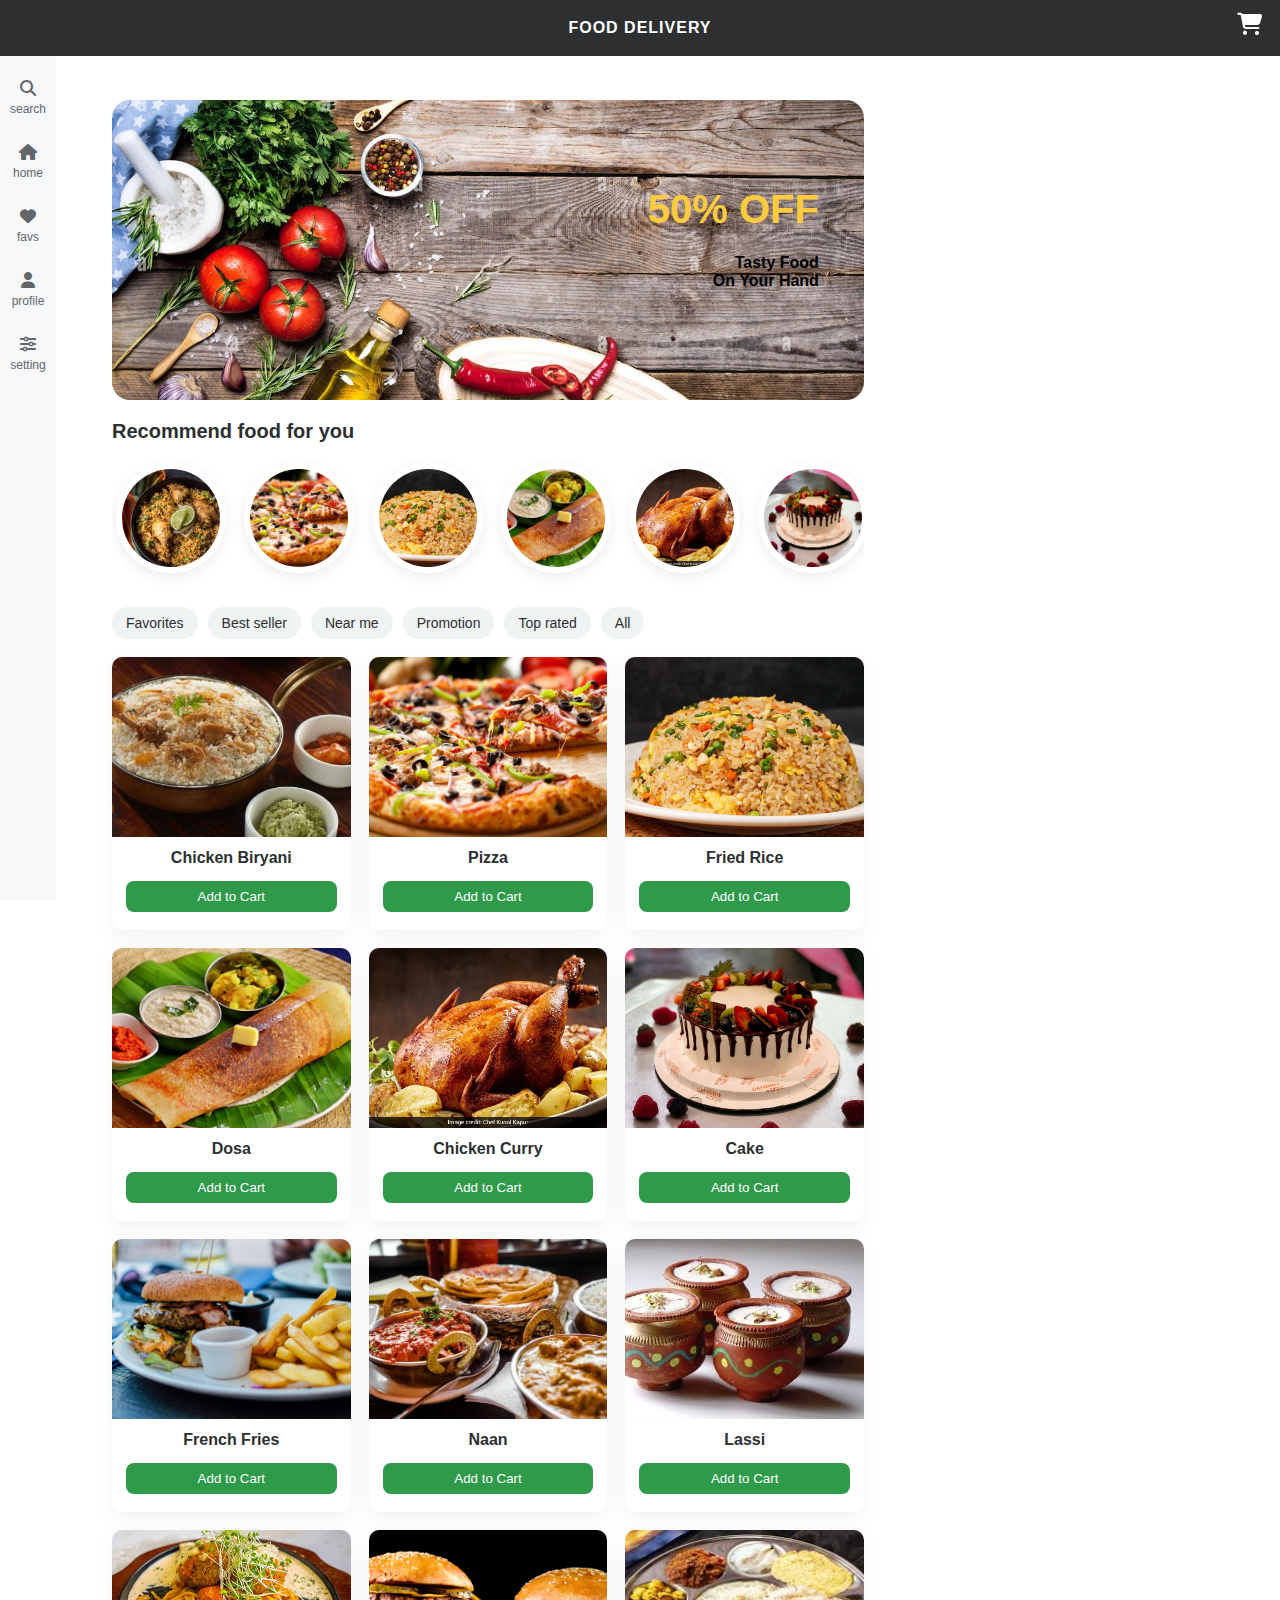
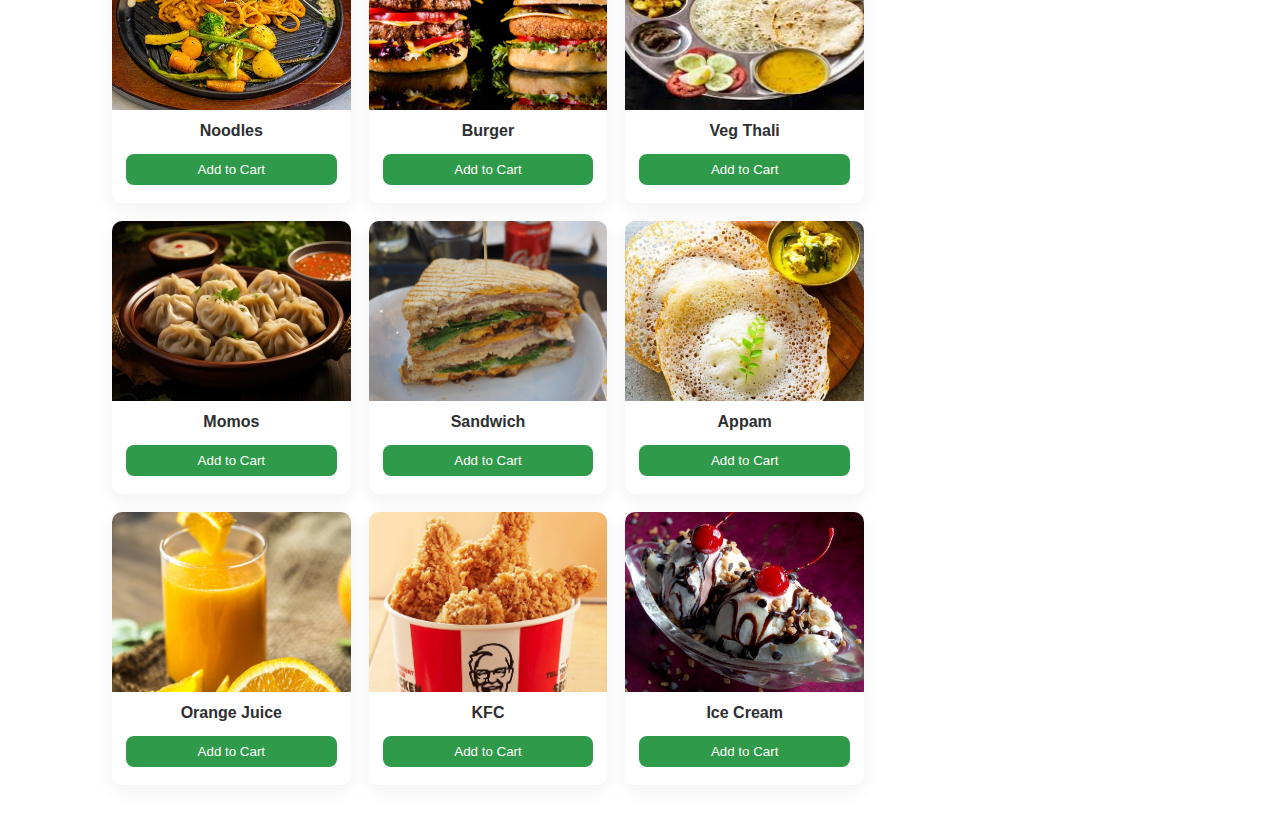
<file: login/index.html>
<!DOCTYPE html>
<html lang="en">
<head>
  <meta charset="utf-8" />
  <meta name="viewport" content="width=device-width,initial-scale=1" />
  <title>Food Delivery</title>
  <link rel="stylesheet" href="style.css" />
  <link rel="stylesheet" href="https://cdnjs.cloudflare.com/ajax/libs/font-awesome/6.5.1/css/all.min.css"/>
</head>
<body>
  <!-- cart toggle -->
  <input type="checkbox" id="cart" />
  <label for="cart" class="label-cart"><span class="fas fa-shopping-cart"></span></label>

  <!-- header -->
  <header class="logo">FOOD DELIVERY</header>

  <!-- left sidebar -->
  <aside class="sidebar">
    <div class="sidebar-menu"><span class="fas fa-search"></span><a href="search.html">search</a></div>
    <div class="sidebar-menu"><span class="fas fa-home"></span><a href="index.html">home</a></div>
    <div class="sidebar-menu"><span class="fas fa-heart"></span><a href="favorites.html">favs</a></div>
    <div class="sidebar-menu"><span class="fas fa-user"></span><a href="profile.html">profile</a></div>
    <div class="sidebar-menu"><span class="fas fa-sliders-h"></span><a href="setting.html">setting</a></div>
  </aside>

  <!-- main dashboard -->
  <main class="dashboard">
    <section class="dashboard-banner">
      <img src="image banner.jpg" alt="banner" />
      <div class="banner-promo">
        <h1><span>50% OFF</span></h1>
        <div class="promo-sub">Tasty Food<br/>On Your Hand</div>
      </div>
    </section>

    <h3 class="dashboard-title">Recommend food for you</h3>

    <!-- horizontal circular scroll (the round circle images) -->
    <div class="scroll-container" aria-hidden="false">
      <img src="Chicken-Biryani.webp" alt="Chicken Biriyani">
      <img src="pizza.jpg" alt="Pizza">
      <img src="fried rice.webp" alt="Fried rice">
      <img src="dasa.jpg" alt="Dosa">
      <img src="chicken.webp" alt="Roast chicken">
      <img src="cake.jpeg" alt="Cake">
      <img src="dessert.jpg" alt="Dessert">
    </div>

    <!-- category pills -->
    <div class="dashboard-menu">
      <a href="#">Favorites</a>
      <a href="#">Best seller</a>
      <a href="#">Near me</a>
      <a href="#">Promotion</a>
      <a href="#">Top rated</a>
      <a href="#">All</a>
    </div>

    <!-- grid gallery of items -->
    <section class="gallery-grid">
      <!-- repeat these blocks for all items -->
      <article class="gallery">
        <img src="image 4.jpg" alt="Chicken Biryani">
        <div class="description">Chicken Biryani</div>
        <button class="add-to-cart" data-price="149">Add to Cart</button>
      </article>

      <article class="gallery">
        <img src="pizza.jpg" alt="Pizza">
        <div class="description">Pizza</div>
        <button class="add-to-cart" data-price="199">Add to Cart</button>
      </article>

      <article class="gallery">
        <img src="fried rice.webp" alt="Fried Rice">
        <div class="description">Fried Rice</div>
        <button class="add-to-cart" data-price="99">Add to Cart</button>
      </article>

      <article class="gallery">
        <img src="dasa.jpg" alt="Dosa">
        <div class="description">Dosa</div>
        <button class="add-to-cart" data-price="80">Add to Cart</button>
      </article>

      <article class="gallery">
        <img src="chicken.webp" alt="Chicken Curry">
        <div class="description">Chicken Curry</div>
        <button class="add-to-cart" data-price="179">Add to Cart</button>
      </article>

      <article class="gallery">
        <img src="cake.jpeg" alt="Cake">
        <div class="description">Cake</div>
        <button class="add-to-cart" data-price="250">Add to Cart</button>
      </article>

      <article class="gallery">
        <img src="image 1.jpg" alt="French Fries">
        <div class="description">French Fries</div>
        <button class="add-to-cart" data-price="129">Add to Cart</button>
      </article>

      <article class="gallery">
        <img src="nana.webp" alt="Naan">
        <div class="description">Naan</div>
        <button class="add-to-cart" data-price="199">Add to Cart</button>
      </article>

      <article class="gallery">
        <img src="image 7.jpg" alt="Lassi">
        <div class="description">Lassi</div>
        <button class="add-to-cart" data-price="50">Add to Cart</button>
      </article>

      <article class="gallery">
        <img src="image 5.jpg" alt="Noodles">
        <div class="description">Noodles</div>
        <button class="add-to-cart" data-price="99">Add to Cart</button>
      </article>

      <article class="gallery">
        <img src="image 6.jpg" alt="Burger">
        <div class="description">Burger</div>
        <button class="add-to-cart" data-price="99">Add to Cart</button>
      </article>

      <article class="gallery">
        <img src="pure veg tali.jpeg" alt="Veg Thali">
        <div class="description">Veg Thali</div>
        <button class="add-to-cart" data-price="150">Add to Cart</button>
      </article>

      <article class="gallery">
        <img src="momos.jpg" alt="Momos">
        <div class="description">Momos</div>
        <button class="add-to-cart" data-price="70">Add to Cart</button>
      </article>

      <article class="gallery">
        <img src="sandwich.jpg" alt="Sandwich">
        <div class="description">Sandwich</div>
        <button class="add-to-cart" data-price="99">Add to Cart</button>
      </article>

      <article class="gallery">
        <img src="Appam.jpg" alt="Appam">
        <div class="description">Appam</div>
        <button class="add-to-cart" data-price="120">Add to Cart</button>
      </article>

      <article class="gallery">
        <img src="Orangejuice.jpg" alt="Orange Juice">
        <div class="description">Orange Juice</div>
        <button class="add-to-cart" data-price="40">Add to Cart</button>
      </article>
      <article class="gallery">
        <img src="kfc.jpeg" alt="KFC">
        <div class="description">KFC</div>
        <button class="add-to-cart" data-price="40">Add to Cart</button>
      </article>

      <article class="gallery">
        <img src="ice cream.jpeg" alt="Ice Cream">
        <div class="description">Ice Cream</div>
        <button class="add-to-cart" data-price="100">Add to Cart</button>
      </article>
    </section>
  </main>

  <!-- right cart panel -->
  <aside class="dashboard-order" aria-label="Order Menu">
    <h3>Order Menu</h3>
    <div class="order-address">
      <p>Address Delivery</p>
      <h4 id="userAddress" contenteditable="true">Detecting location...</h4>
    </div>

    

    
    <div class="order-wrapper"><!-- items generated by JS --></div>

    <div class="order-total" id="orderTotalBox">
      <!-- totals are rendered by JS, but we provide a default structure for clarity -->
      <div class="price-row"><span class="label">Subtotal</span><span class="value" id="subtotalText">Rs.0</span></div>
      <div class="price-row"><span class="label">Discount</span><span class="value discount" id="discountText">Rs.0</span></div>
      <div class="price-row"><span class="label">Coupon</span><span class="value coupon" id="couponText">Rs.0</span></div>
      <div class="price-row"><span class="label">Delivery Fee</span><span class="value" id="deliveryText">Rs.0</span></div>

      <div class="promo-row">
        <input id="couponCode" class="input-promo" type="text" placeholder="Voucher code">
        <button id="applyCouponBtn" class="button-promo">Apply</button>
      </div>

      <hr class="divider">

      <div class="price-row total-row"><span class="label"><strong>Total</strong></span><span class="value" id="totalText"><strong>Rs.0</strong></span></div>
      <div class="savings" id="youSave" aria-live="polite"></div>

      <button class="checkout" id="checkoutBtn">checkout</button>
    </div>
  </aside>

  <!-- confirmation modal (hidden initially) -->
  <div id="orderConfirmation" class="modal" role="dialog" aria-hidden="true">
    <div class="modal-content">
      <h2>Order Confirmed ✅</h2>
      <p id="confirmMsg">Thanks! Your order has been placed.</p>
      <button id="closeConfirm">Close</button>
    </div>
  </div>

  <script src="script.js"></script>
</body>
</html>
</file>
<file: login/style.css>
:root{
  --maincolor:#f6f8fa;
  --darkblack:#2d2f31;
  --darkgrey:#61666b;
  --accent:#df113c;
  --muted:#9aa0a6;
  --yellow:#fecb40;
}

/* Reset */
*{box-sizing:border-box}
body{
  margin:0;
  font-family: "Noto Sans", Arial, sans-serif;
  color:var(--darkblack);
  background:#fff;
}

/* Header */
.logo{
  position:fixed;
  top:0;
  left:0;
  right:0;
  height:56px;
  background:var(--darkblack);
  color:#fff;
  display:flex;
  align-items:center;
  justify-content:center;
  z-index:30;
  font-weight:700;
  letter-spacing:1px;
}

/* cart icon */
.label-cart{
  position:fixed;
  top:12px;
  right:18px;
  font-size:22px;
  color:#fff;
  z-index:40;
  cursor:pointer;
}
.label-cart:hover{ color:#fff; }

/* Sidebar */
.sidebar{
  position:fixed;
  top:56px;
  left:0;
  width:56px;
  bottom:0;
  background:var(--maincolor);
  padding-top:10px;
  z-index:20;
}
.sidebar-menu{
  text-align:center;
  padding:14px 6px;
  color:var(--darkgrey);
}
.sidebar-menu a{ display:block; font-size:12px; color:var(--darkgrey); text-decoration:none; margin-top:4px; }

/* Main area */
.dashboard{
  margin-left:76px;   /* sidebar + gap */
  margin-right:380px; /* cart width + gap */
  padding:80px 36px 40px;
}

/* Banner */
.dashboard-banner{
  position:relative;
  border-radius:18px;
  overflow:hidden;
  height:300px;
  margin-bottom:20px;
}
.dashboard-banner img{
  width:100%;
  height:100%;
  object-fit:cover;
}
.banner-promo{
  position:absolute;
  right:6%;
  top:22%;
  text-align:right;
  color:#000;
  font-weight:800;
}
.banner-promo span{ color:var(--yellow); font-size:40px; display:block; }

/* small title */
.dashboard-title{
  font-size:20px;
  margin:18px 0 10px;
  font-weight:700;
}

/* circular scroll row */
.scroll-container{
  white-space:nowrap;
  overflow-x:auto;
  padding:10px 4px 18px;
  margin-bottom:12px;
}
.scroll-container::-webkit-scrollbar{ height:8px; }
.scroll-container img{
  display:inline-block;
  width:110px;
  height:110px;
  object-fit:cover;
  border-radius:50%;
  margin-right:14px;
  border:6px solid #fff;
  box-shadow:0 4px 14px rgba(0,0,0,0.08);
  transition: transform 0.3s ease;
}
.scroll-container img:hover{
  transform: scale(1.08);
}

/* category pills */
.dashboard-menu{ display:flex; gap:10px; margin-bottom:18px; flex-wrap:wrap; }
.dashboard-menu a{
  text-decoration:none;
  background:#f0f3f4;
  padding:8px 14px;
  border-radius:999px;
  color:var(--darkblack);
  font-size:14px;
}

/* gallery grid */
.gallery-grid{
  display:grid;
  grid-template-columns: repeat(auto-fit,minmax(220px,1fr));
  gap:18px;
}
.gallery{
  background:#fff;
  border-radius:10px;
  overflow:hidden;
  box-shadow:0 6px 20px rgba(0,0,0,0.06);
  padding-bottom:10px;
  text-align:center;
  transition: transform 0.3s ease;
}
.gallery:hover{ transform: translateY(-5px) scale(1.02); }
.gallery img{
  width:100%;
  height:180px;
  object-fit:cover;
  display:block;
}
.gallery .description{
  padding:12px 10px 6px;
  font-weight:600;
}
.add-to-cart{
  margin:8px 14px;
  width:calc(100% - 28px);
  padding:8px 10px;
  background:#2e9a4a;
  color:#fff;
  border:none;
  border-radius:8px;
  cursor:pointer;
}

/* cart panel (right) */
.dashboard-order{
  position:fixed;
  top:56px;
  right:0;
  width:360px;
  bottom:0;
  background:var(--maincolor);
  padding:18px;
  overflow-y:auto;
  z-index:40;
  box-shadow:-4px 0 18px rgba(0,0,0,0.06);
}

/* order header/address/time */
.order-address p{ margin:0; font-size:13px; color:var(--muted);}
.order-address h4{
  margin:6px 0 8px;
  font-size:15px;
  line-height:1.2;
  padding:6px 8px;
  border-radius:6px;
  background:#fff;
  border:1px solid #e6e6e6;
}
.order-time{ color:var(--muted); font-size:13px; margin-bottom:10px; }

/* order items list */
.order-wrapper{ margin:8px 0 12px; }
.order-card{
  display:flex;
  gap:10px;
  align-items:center;
  padding:10px;
  background:#fff;
  border-radius:8px;
  margin-bottom:10px;
}
.order-image{ width:64px; height:64px; object-fit:cover; border-radius:8px;}
.order-detail p{ margin:0 0 6px; font-weight:600; font-size:14px; }
.order-detail input{ width:36px; text-align:center; border:1px solid #ddd; padding:4px; border-radius:4px; }

/* price details */
.order-total{ background:transparent; padding-top:6px; margin-top:6px;}
.price-row{
  display:flex;
  justify-content:space-between;
  align-items:center;
  padding:8px 6px;
  font-size:14px;
  color:var(--darkblack);
}
.price-row .label{ color:#444; }
.price-row .value{ color:#222; font-weight:600; }

.price-row .discount{ color: #0b8b3a; }
.price-row .coupon{ color: #0b8b3a; }

.promo-row{ display:flex; gap:8px; margin:8px 0; }
.input-promo{ flex:1; padding:8px; border-radius:6px; border:1px solid #ddd; }
.button-promo{ padding:8px 10px; border-radius:6px; background:var(--yellow); border:none; cursor:pointer; }

.divider{ border:none; border-top:1px dashed #ddd; margin:10px 0; }

/* total */
.total-row{ font-size:18px; font-weight:700; padding-top:10px; }

/* savings */
.savings{ color:#0b8b3a; font-weight:600; margin-top:8px; }

/* checkout */
.checkout{
  margin-top:12px;
  width:100%;
  padding:12px;
  background:var(--accent);
  color:#fff;
  border:none;
  border-radius:30px;
  cursor:pointer;
}

/* modal */
.modal{ display:none; position:fixed; inset:0; background:rgba(0,0,0,0.45); justify-content:center; align-items:center; z-index:60; }
.modal .modal-content{ background:#fff; padding:24px; border-radius:8px; max-width:420px; text-align:center; }

/* responsive: tablets */
@media (max-width:900px){
  .dashboard{ margin-left:70px; margin-right:0; padding:80px 16px; }
  .dashboard-order{ position:fixed; right:0; width:100%; height:40vh; bottom:0; top:auto; }
  .sidebar{ display:none; }
}

/* responsive: phones */
@media (max-width:600px){
  .dashboard{ margin:70px 12px 120px; padding:0; }
  .dashboard-banner{ height:200px; }
  .banner-promo span{ font-size:28px; }
  .gallery-grid{ grid-template-columns: repeat(2, 1fr); gap:12px; }
  .gallery img{ height:140px; }
  .dashboard-order{ height:45vh; padding:12px; }
}
/* Hide cart initially */
.dashboard-order {
  display: none;
}

/* Show when active */
.dashboard-order.active {
  display: block;
}
</file>
